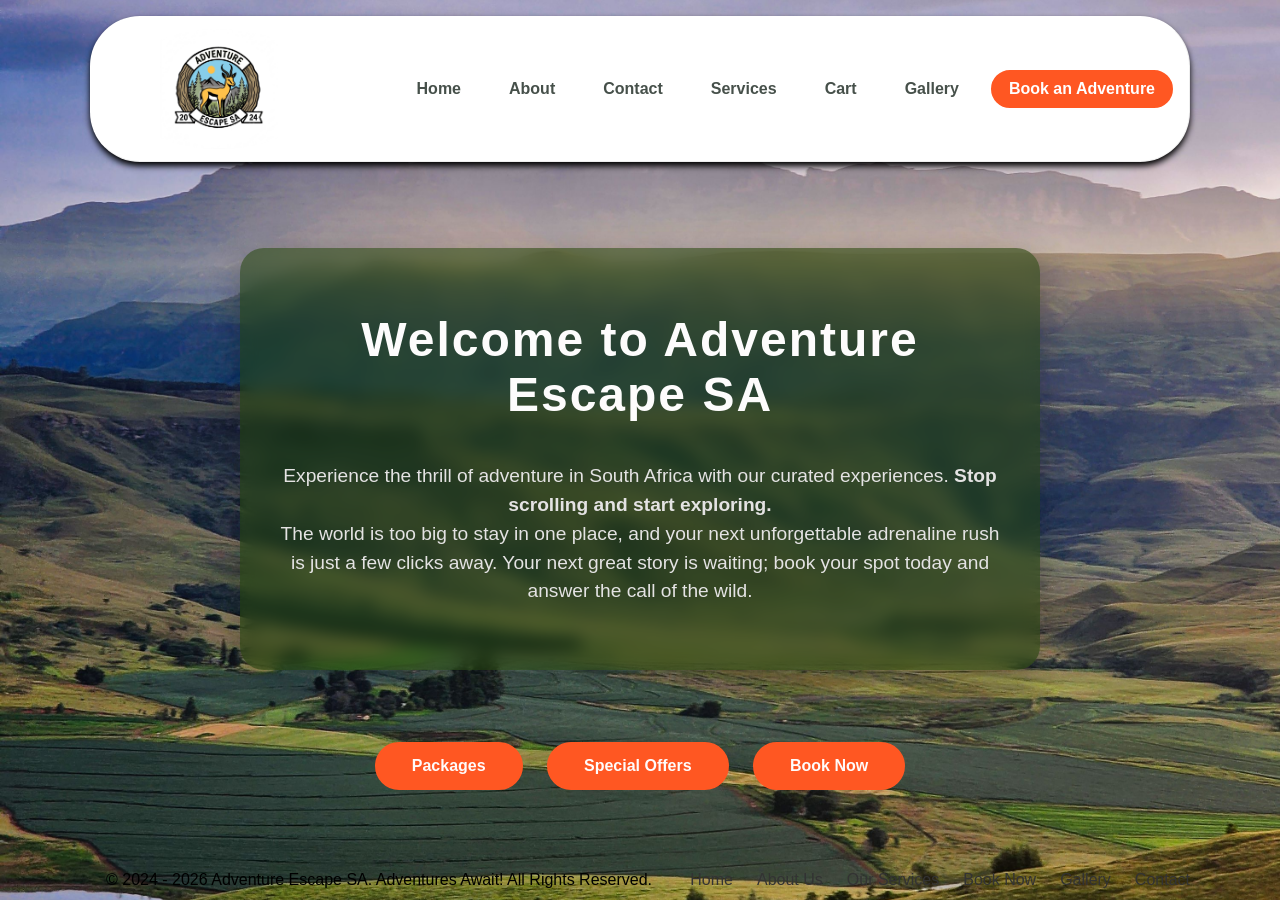
<file: index.html>
<!DOCTYPE html> <!--Tells browswer this is an HTML document-->
<html lang="en"> <!--Tells the browser that the language of the document is English-->
<head>

    <meta charset="UTF-8"> <!--Tells browser how to interpret text-->
    
    <meta name="viewport" content="width=device-width, initial-scale=1.0"> <!--Tells the browser how to  display  the page on different screens  and control the page's dimensions and scaling-->

    <meta name="description" content="Visit Adventure Escape SA, your premier booking destination for thrilling adventures in South Africa."> <!--Tells the browser a brief description of the page -->
    
    <title>Adeventure Escape SA</title> <!--Tells the browser the title of the page. Will appear on the browser tab -->

    <link rel="stylesheet" href="./styling/style.css"> <!--Tells the browser to link to an external CSS file for styling the page. The href attribute specifies the path to the CSS file. -->

    <link rel="icon" href="./images/logo.jpeg" type="image/jpeg"> <!--Tells the browser to use a favicon for the page. -->

    <!--favicon list-->
    <link rel="apple-touch-icon" sizes="180x180" href="./favicon_io/apple-touch-icon.png">
    <link rel="icon" type="image/png" sizes="32x32" href="./favicon_io/favicon-32x32.png">
    <link rel="icon" type="image/png" sizes="16x16" href="./favicon_io/favicon-16x16.png">
    <link rel="manifest" href="./favicon_io/site.webmanifest">

</head>

<body>
   
    <header> <!--Header section of the page. This is where the navigation bar and other header elements will be placed. -->
        
        <nav class="navbar"> <!--Navigation bar section. This is where the navigation links will be placed. -->

            <!--allows image to be shown on index page-->
            <a class="logo" href="index.html">
                <img src="images/logo.jpeg"
                alt="Adventure Escape SA Logo"
>
            </a>


            <ul class= "nav-links">
                <li><a href="index.html">Home</a></li>
                <li><a href="about.html">About</a></li>
                <li><a href="contact.html">Contact</a></li>
                <li><a href="services.html">Services</a></li>
               <li><a href="calculate.html">Cart</a></li>
                <li><a href="gallery.html">Gallery</a></li>
                <li class="mobile-book">
                    <a href="booking.html" class="btn btn-primary">
                        Book an Adventure
                    </a>
                </li>
            </ul>
                   
    

        </nav>

    </header>

     <!--main page-->

    <main>
        <div class="text-box">
            <h1>Welcome to Adventure Escape SA</h1>
        <p>Experience the thrill of adventure in South Africa with our curated experiences.
            <b>Stop scrolling and start exploring.</b> 
            <br>
            The world is too big to stay in one place, and your next unforgettable adrenaline rush is just a few clicks away.
            Your next great story is waiting; book your spot today and answer the call of the wild.

        </p>

        </div>

        <div class="btn-container">
            <a href="services.html">
                <button>Packages</button> <!-- Links to the services page -->
            </a>
            
            <a href="special-offers.html">
                <button>Special Offers</button> <!-- Links to the special offers page -->
            </a>
            <a href="booking.html">
                <button>Book Now</button> <!-- Links to the booking page -->
            </a>
        </div>
    </main>

    <!-- Footer -->

    <footer>

        <div class="footer-container">
            
            <div class="footer-bottom">

                <p>© 2024 - 2026 Adventure Escape SA. Adventures Await! All Rights Reserved.</p> <!--year of org creation as well as org name-->

            </div>

            <div class="footer-links">
                <ul>
                    <li><a href="index.html">Home</a></li>
                    <li><a href="about.html">About Us</a></li>
                    <li><a href="services.html">Our Services</a></li>
                    <li><a href="booking.html">Book Now</a></li>
                    <li><a href="gallery.html">Gallery</a></li>
                    <li><a href="contact.html">Contact</a></li>
                
                </ul>
            </div>
        </div>

    </footer>
    
</body>
</html>
</file>
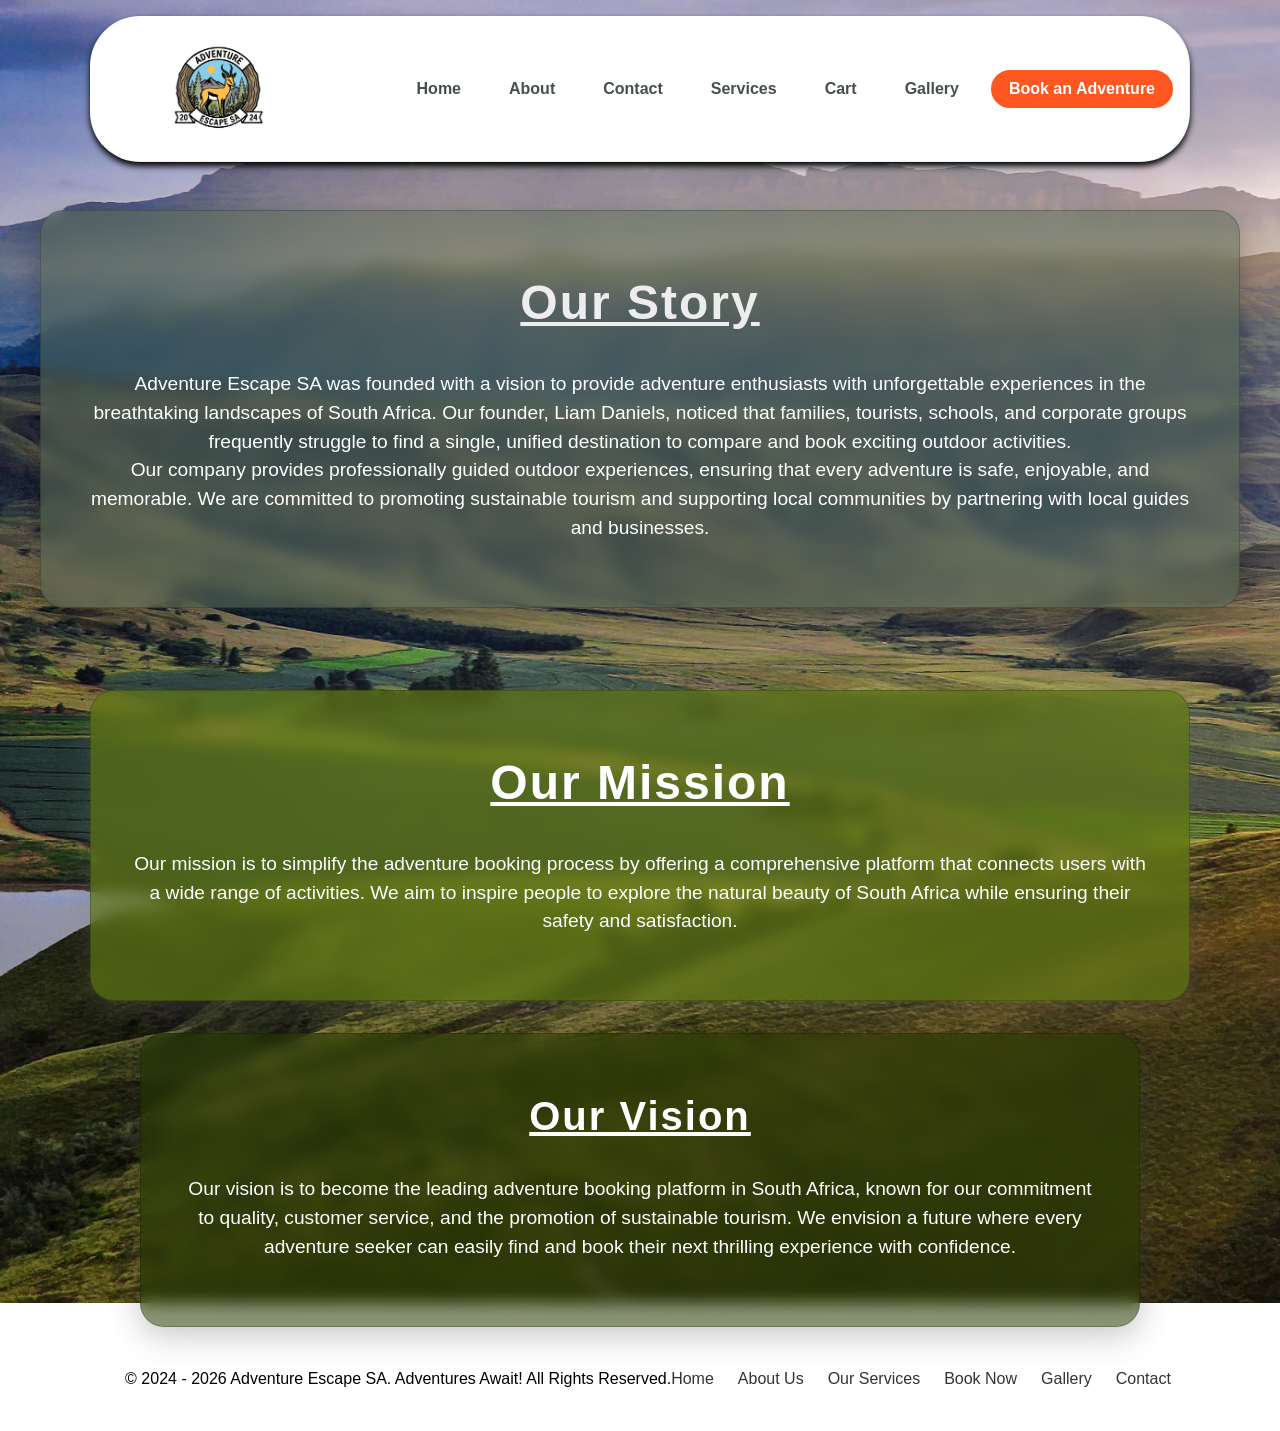
<file: about.html>
<!DOCTYPE html>
<html lang="en">
<head>
    <meta charset="UTF-8">
    <meta name="viewport" content="width=device-width, initial-scale=1.0">
    
    <title>About Us</title>

    <link rel="stylesheet" href="./styling/style.css"> <!--Tells the browser to link to an external CSS file for styling the page. The href attribute specifies the path to the CSS file. -->

    <link rel="icon" href="./images/logo.jpeg" type="image/jpeg"> <!--Tells the browser to use a favicon for the page. -->

    <!--favicon list-->
    <link rel="apple-touch-icon" sizes="180x180" href="./favicon_io/apple-touch-icon.png">
    <link rel="icon" type="image/png" sizes="32x32" href="./favicon_io/favicon-32x32.png">
    <link rel="icon" type="image/png" sizes="16x16" href="./favicon_io/favicon-16x16.png">
    <link rel="manifest" href="./favicon_io/site.webmanifest">

</head>
<body>
    
    <header> <!--Header section of the page. This is where the navigation bar and other header elements will be placed. -->
        
        <nav class="navbar"> <!--Navigation bar section. This is where the navigation links will be placed. -->

            <!--allows image to be shown on index page-->
            <a class="logo" href="index.html">
                <img src="images/logo.jpeg"
                alt="Adventure Escape SA Logo">
            </a>


            <ul class= "nav-links">
                <li><a href="index.html">Home</a></li>
                <li><a href="about.html">About</a></li>
                <li><a href="contact.html">Contact</a></li>
                <li><a href="services.html">Services</a></li>
                <li><a href="calculate.html">Cart</a></li>
                <li><a href="gallery.html">Gallery</a></li>
                <li class="mobile-book">
                    <a href="booking.html" class="btn btn-primary">
                        Book an Adventure
                    </a>
                </li>
            </ul>
                   
    

        </nav>

    </header>

        <main>
            <div class="text-about">
                <h1><u>Our Story</u></h1>
                <p>
                    Adventure Escape SA was founded with a vision to provide adventure enthusiasts with unforgettable experiences in the breathtaking landscapes of South Africa. Our founder, Liam Daniels, noticed that families, tourists, schools, and corporate groups frequently struggle to find a single, unified destination to compare and book exciting outdoor activities. 
                    <br>
                    Our company provides professionally guided outdoor experiences, ensuring that every adventure is safe, enjoyable, and memorable. We are committed to promoting sustainable tourism and supporting local communities by partnering with local guides and businesses.
                </p>
            </div>
        <br>
            <div class="text-mission">
                <h1><u>Our Mission</u></h1>
                <p>
                    Our mission is to simplify the adventure booking process by offering a comprehensive platform that connects users with a wide range of  activities. We aim to inspire people to explore the natural beauty of South Africa while ensuring their safety and satisfaction.
                </p>
            </div>

            <div class="text-vision">
                <h1><u>Our Vision</u></h1>
                <p>
                    Our vision is to become the leading adventure booking platform in South Africa, known for our commitment to quality, customer service, and the promotion of sustainable tourism. We envision a future where every adventure seeker can easily find and book their next thrilling experience with confidence.
                </p>
            </div>     

    <!-- Footer -->

    <footer>

        <div class="footer-container">
            
            <div class="footer-bottom">

                <p>© 2024 - 2026 Adventure Escape SA. Adventures Await! All Rights Reserved.</p> <!--year of org creation as well as org name-->

            </div>

            <div class="footer-links">
                <ul>
                    <li><a href="index.html">Home</a></li>
                    <li><a href="about.html">About Us</a></li>
                    <li><a href="services.html">Our Services</a></li>
                    <li><a href="booking.html">Book Now</a></li>
                    <li><a href="gallery.html">Gallery</a></li>
                    <li><a href="contact.html">Contact</a></li>
                
                </ul>
            </div>
        </div>

    </footer>

</body>
</html>
</file>
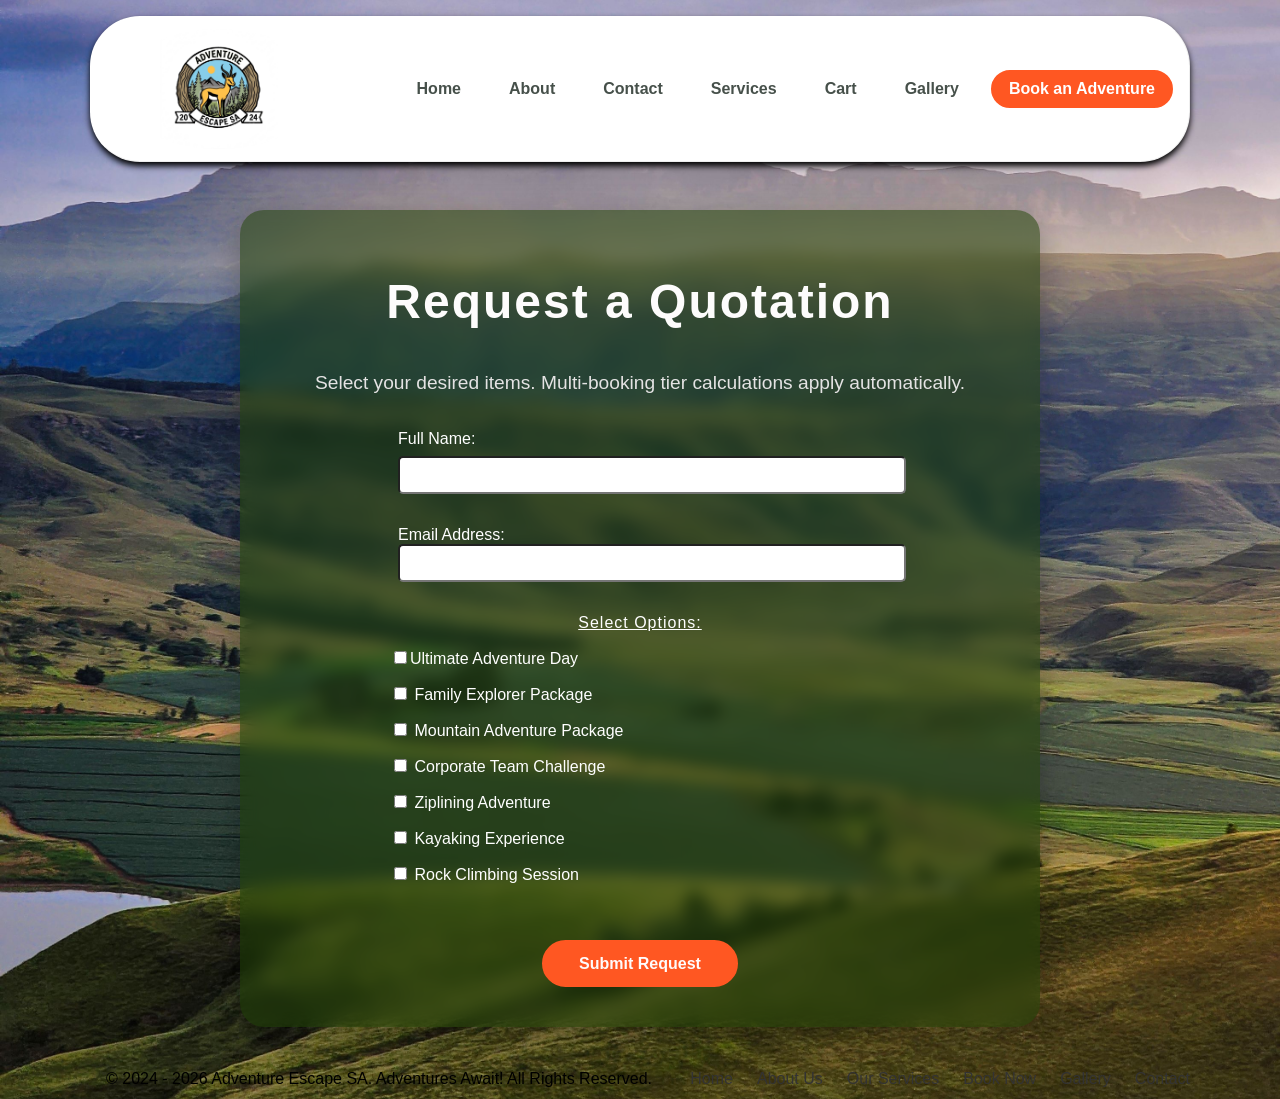
<file: booking.html>
<!DOCTYPE html>
<html lang="en">

<head>
    <meta charset="UTF-8">

    <meta name="viewport" content="width=device-width, initial-scale=1.0">

    <meta name="description" content="Request a quotation for adventure experiences and multi-activity bookings throughout the Western Cape.">

    <title>Booking| Adventure Escape SA</title>

    <link rel="stylesheet" href="./styling/style.css">

</head>
<body>
   
       <header> <!--Header section of the page. This is where the navigation bar and other header elements will be placed. -->
        
        <nav class="navbar"> <!--Navigation bar section. This is where the navigation links will be placed. -->

            <!--allows image to be shown on index page-->
            <a class="logo" href="index.html">
                <img src="images/logo.jpeg"
                alt="Adventure Escape SA Logo">
            </a>


            <ul class= "nav-links">
                <li><a href="index.html">Home</a></li>
                <li><a href="about.html">About</a></li>
                <li><a href="contact.html">Contact</a></li>
                <li><a href="services.html">Services</a></li>
                <li><a href="calculate.html">Cart</a></li>
                <li><a href="gallery.html">Gallery</a></li>
                <li class="mobile-book">
                    <a href="booking.html" class="btn btn-primary">
                        Book an Adventure
                    </a>
                </li>
            </ul>
                   
    

        </nav>

    </header>

    <main>

        <div class="text-box">

            <h1>Request a Quotation</h1>

            <p>
                Select your desired items. Multi-booking tier calculations apply automatically.
            </p>
            
            <form>
                <!--input fields-->
                <!--name input-->
                <label class="name">Full Name: 
                    <input class="input" type="text">
                </label>

                <!--name input-->
                <label class="email">Email Address: 
                    <input class="input" type="email">
                </label>
                
                <h3><u>Select Options:</u></h3>
                
                <!--Checkbox section-->
                <label>
                    <input type="checkbox" name="adventure">Ultimate Adventure Day
                </label>
               
                <label>
                    <input type="checkbox" name="adventure"> Family Explorer Package
                </label>

                <label>
                    <input type="checkbox" name="adventure"> Mountain Adventure Package
                </label>

                <label>
                    <input type="checkbox" name="adventure"> Corporate Team Challenge
                </label>

                <label>
                    <input type="checkbox" name="adventure"> Ziplining Adventure
                </label>

                <label>
                    <input type="checkbox" name="adventure"> Kayaking Experience
                </label>

                <label>
                    <input type="checkbox" name="adventure"> Rock Climbing Session
                </label>

                <div class="btn-container">

                    <button>
                        Submit Request
                    </button>

                </div>
            </form>

        </div>

    </main>

    <!-- Footer -->

    <footer>

        <div class="footer-container">
            
            <div class="footer-bottom">

                <p>© 2024 - 2026 Adventure Escape SA. Adventures Await! All Rights Reserved.</p> <!--year of org creation as well as org name-->

            </div>

            <div class="footer-links">
                <ul>
                    <li><a href="index.html">Home</a></li>
                    <li><a href="about.html">About Us</a></li>
                    <li><a href="services.html">Our Services</a></li>
                    <li><a href="booking.html">Book Now</a></li>
                    <li><a href="gallery.html">Gallery</a></li>
                    <li><a href="contact.html">Contact</a></li>
                
                </ul>
            </div>
        </div>

    </footer>
    
</body>
</html>
</file>
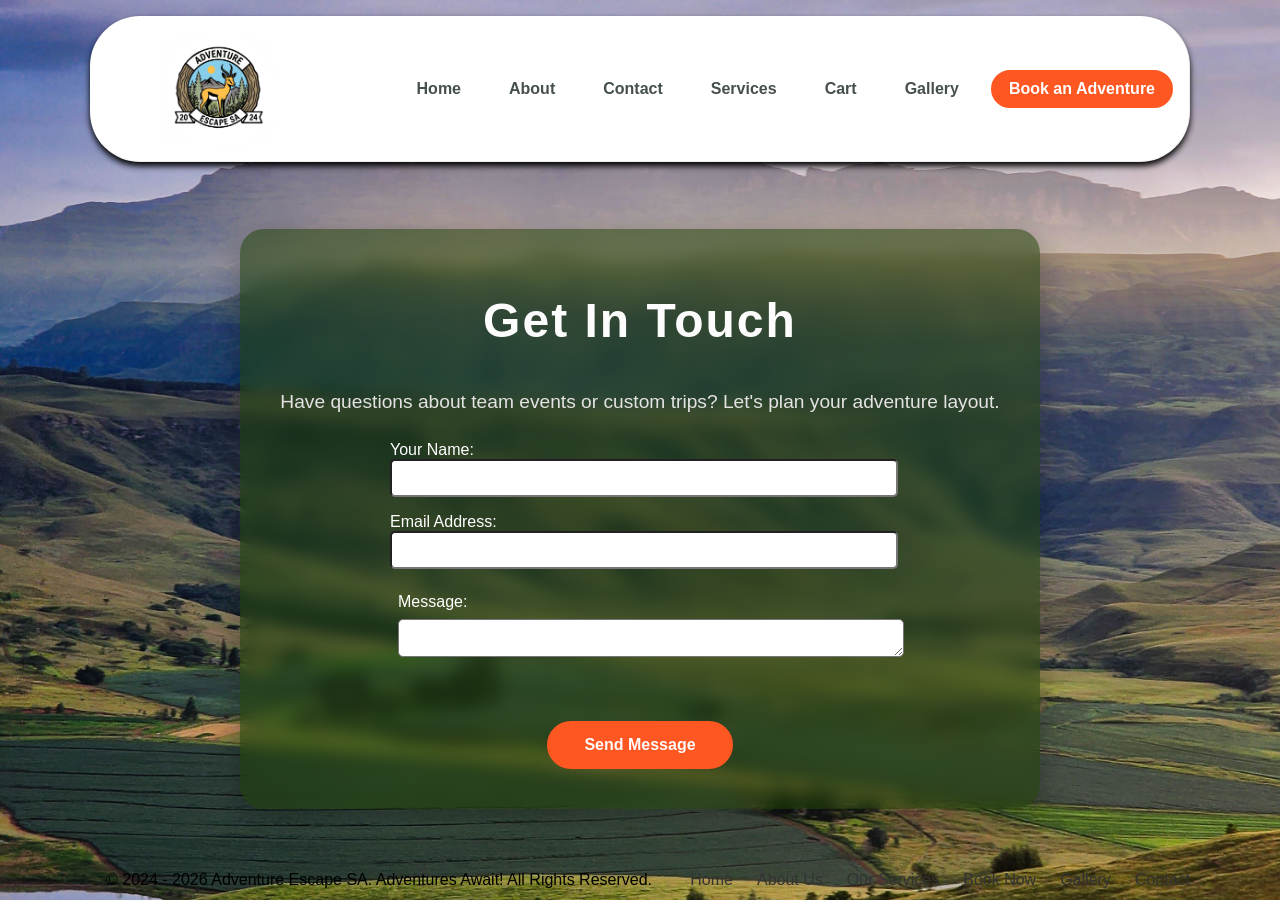
<file: contact.html>
<!DOCTYPE html>
<html lang="en">
<head>
    <meta charset="UTF-8">
    <meta name="viewport" content="width=device-width, initial-scale=1.0">
    <meta name="description" content="Get in touch with Adventure Escape SA to organize tailored team-building excursions or individual tours.">
    <title>Contact Us | Adventure Escape SA</title>
    <link rel="stylesheet" href="./styling/style.css">
</head>
<body>
   
      <header> <!--Header section of the page. This is where the navigation bar and other header elements will be placed. -->
        
        <nav class="navbar"> <!--Navigation bar section. This is where the navigation links will be placed. -->

            <!--allows image to be shown on index page-->
            <a class="logo" href="index.html">
                <img src="images/logo.jpeg"
                alt="Adventure Escape SA Logo">
            </a>


            <ul class= "nav-links">
                <li><a href="index.html">Home</a></li>
                <li><a href="about.html">About</a></li>
                <li><a href="contact.html">Contact</a></li>
                <li><a href="services.html">Services</a></li>
                <li><a href="calculate.html">Cart</a></li>
                <li><a href="gallery.html">Gallery</a></li>
                <li class="mobile-book">
                    <a href="booking.html" class="btn btn-primary">
                        Book an Adventure
                    </a>
                </li>
            </ul>
                   
    

        </nav>

    </header>

    <main>
        <div class="text-box">

            <h1>Get In Touch</h1>

            <p>
                Have questions about team events or custom trips? Let's plan your adventure layout.
            </p>
            
            <form>

                <label>Your Name: 
                    <input class="input" type="text">
                </label>

                <label>Email Address: 
                    <input class="input" type="email">
                </label>

                <label class="message">Message: 
                    <textarea class="input">
                    </textarea>
                </label>
                
                <div class="btn-container">

                    <button>
                        Send Message
                    </button>

                </div>

            </form>

        </div>
    </main>

    <!-- Footer -->

    <footer>

        <div class="footer-container">
            
            <div class="footer-bottom">

                <p>© 2024 - 2026 Adventure Escape SA. Adventures Await! All Rights Reserved.</p> <!--year of org creation as well as org name-->

            </div>

            <div class="footer-links">
                <ul>
                    <li><a href="index.html">Home</a></li>
                    <li><a href="about.html">About Us</a></li>
                    <li><a href="services.html">Our Services</a></li>
                    <li><a href="booking.html">Book Now</a></li>
                    <li><a href="gallery.html">Gallery</a></li>
                    <li><a href="contact.html">Contact</a></li>
                
                </ul>
            </div>
        </div>

    </footer>
    
</body>
</html>
</file>
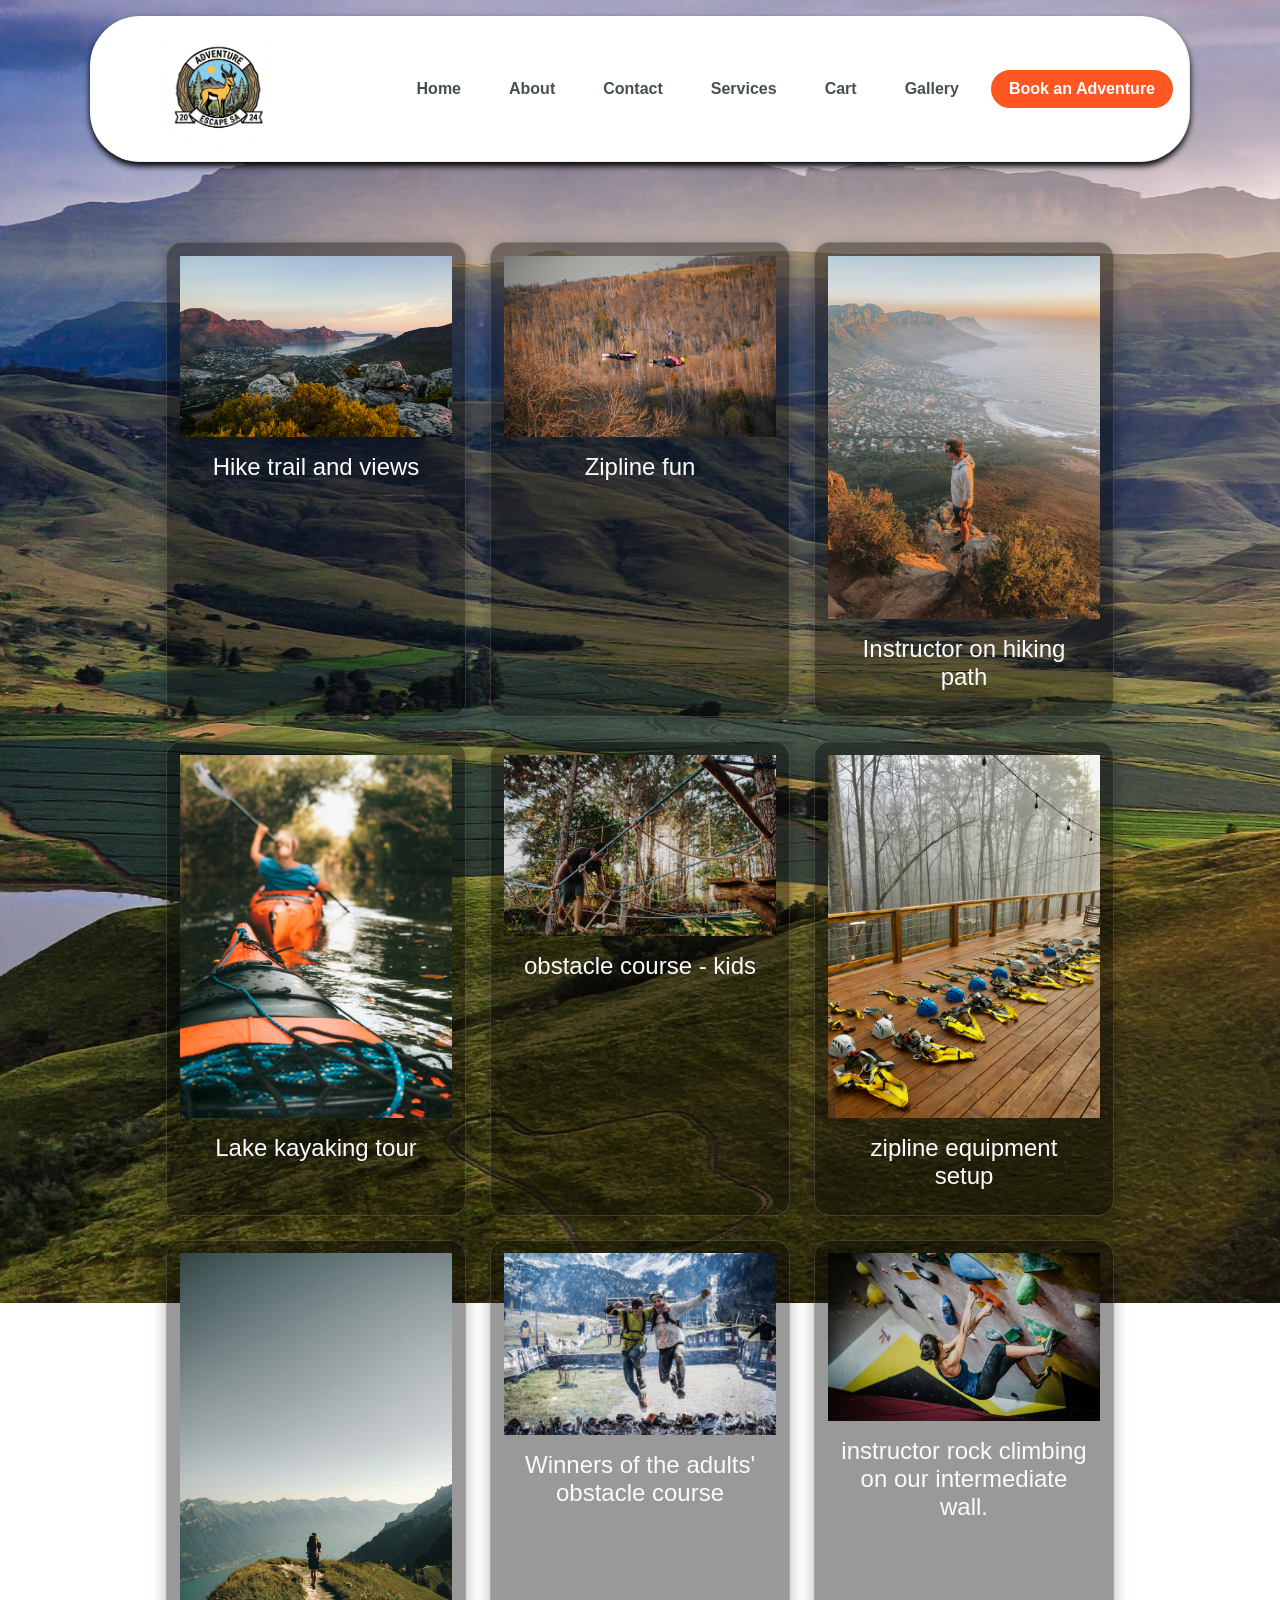
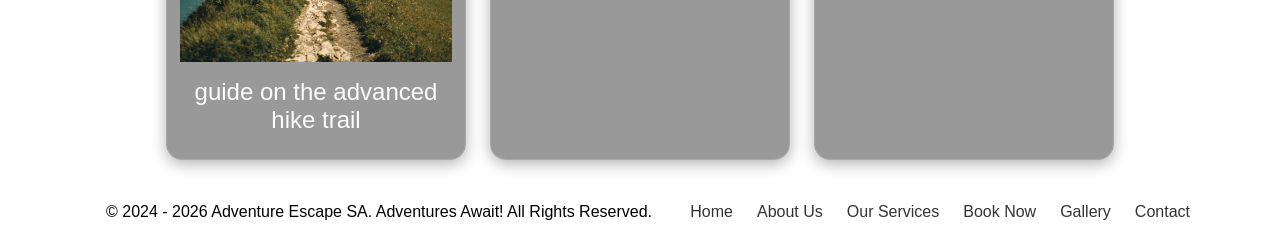
<file: gallery.html>
<!DOCTYPE html>
<html lang="en">

<head>

    <meta charset="UTF-8">

    <meta name="viewport" content="width=device-width, initial-scale=1.0">

    <title>Gallery| Adventure Escape SA</title>

    <link rel="stylesheet" href="./styling/style.css">

    <!--favicon list-->
    <link rel="apple-touch-icon" sizes="180x180" href="./favicon_io/apple-touch-icon.png">
    <link rel="icon" type="image/png" sizes="32x32" href="./favicon_io/favicon-32x32.png">
    <link rel="icon" type="image/png" sizes="16x16" href="./favicon_io/favicon-16x16.png">
    <link rel="manifest" href="./favicon_io/site.webmanifest">

</head>

<body>

     <header> <!--Header section of the page. This is where the navigation bar and other header elements will be placed. -->
        
        <nav class="navbar"> <!--Navigation bar section. This is where the navigation links will be placed. -->

            <!--allows image to be shown on index page-->
            <a class="logo" href="index.html">
                <img src="images/logo.jpeg"
                alt="Adventure Escape SA Logo">
            </a>


            <ul class= "nav-links">
                <li><a href="index.html">Home</a></li>
                <li><a href="about.html">About</a></li>
                <li><a href="contact.html">Contact</a></li>
                <li><a href="services.html">Services</a></li>
                <li><a href="calculate.html">Cart</a></li>
                <li><a href="gallery.html">Gallery</a></li>
                <li class="mobile-book">
                    <a href="booking.html" class="btn btn-primary">
                        Book an Adventure
                    </a>
                </li>
            </ul>
                   
    

        </nav>

    </header>

        <main>
            
            <div class="gallery-grid">

                <!--image 1-->
                <div class="gallery-card">
                    
                <a target="_blank" href="images/hike.jpg">

                    <img src="images/hike.jpg" alt="hike">

                    </a>

                    <div class="description">
                        Hike trail and views
                    </div>

                </div>
                <div class="gallery-card">
                    
                <a target="_blank" href="images/zipline2.jpg">

                    <img src="images/zipline2.jpg" alt="people ziplining">

                    </a>

                    <div class="description">
                        Zipline fun
                    </div>

                </div>

                <!--image 2-->
                <div class="gallery-card">
                    
                <a target="_blank" href="images/hike1.jpg">

                    <img src="images/hike1.jpg" alt="hike 2">

                    </a>

                    <div class="description">
                        Instructor on hiking path
                    </div>

                </div>
                
                <!--image 3-->
                <div class="gallery-card">
                    
                <a target="_blank" href="images/kayak.jpg">

                    <img src="images/kayak.jpg" alt="kayaking">

                    </a>

                    <div class="description">
                        Lake kayaking tour
                    </div>

                </div>

                <!--image 4-->
                <div class="gallery-card">
                    
                <a target="_blank" href="images/course.jpg">

                    <img src="images/course.jpg" alt="obstacle course">

                    </a>

                    <div class="description">
                        obstacle course - kids
                    </div>

                </div>
                <!--image 5-->
                <div class="gallery-card">
                    
                <a target="_blank" href="images/zipline equipment.jpg">

                    <img src="images/zipline equipment.jpg" alt="equipment" >

                    </a>

                    <div class="description">
                        zipline equipment setup
                    </div>

                </div>
                
                <!--image 6-->
                <div class="gallery-card">
                    
                <a target="_blank" href="images/hike2.jpg">

                    <img src="images/hike2.jpg" alt="hike" >

                    </a>

                    <div class="description">
                        guide on the advanced hike trail 
                    </div>

                </div>

                <!--image 7-->
                <div class="gallery-card">
                    
                <a target="_blank" href="images/obstacle course.jpg">

                    <img src="images/obstacle course.jpg" alt="another obstacle course" >

                    </a>

                    <div class="description">
                        Winners of the adults' obstacle course
                    </div>

                </div>

                <!--image 8-->
                <div class="gallery-card">
                    
                <a target="_blank" href="images/rock climbing.jpg">

                    <img src="images/rock climbing.jpg" alt="rock climbing">

                    </a>

                    <div class="description">
                        instructor rock climbing on our intermediate wall.
                    </div>

                    </div>
            </div>

        </main>

   <!-- Footer -->

    <footer>

        <div class="footer-container">
            
            <div class="footer-bottom">

                <p>© 2024 - 2026 Adventure Escape SA. Adventures Await! All Rights Reserved.</p> <!--year of org creation as well as org name-->

            </div>

            <div class="footer-links">
                <ul>
                    <li><a href="index.html">Home</a></li>
                    <li><a href="about.html">About Us</a></li>
                    <li><a href="services.html">Our Services</a></li>
                    <li><a href="booking.html">Book Now</a></li>
                    <li><a href="gallery.html">Gallery</a></li>
                    <li><a href="contact.html">Contact</a></li>
                
                </ul>
            </div>
        </div>

    </footer>
</file>
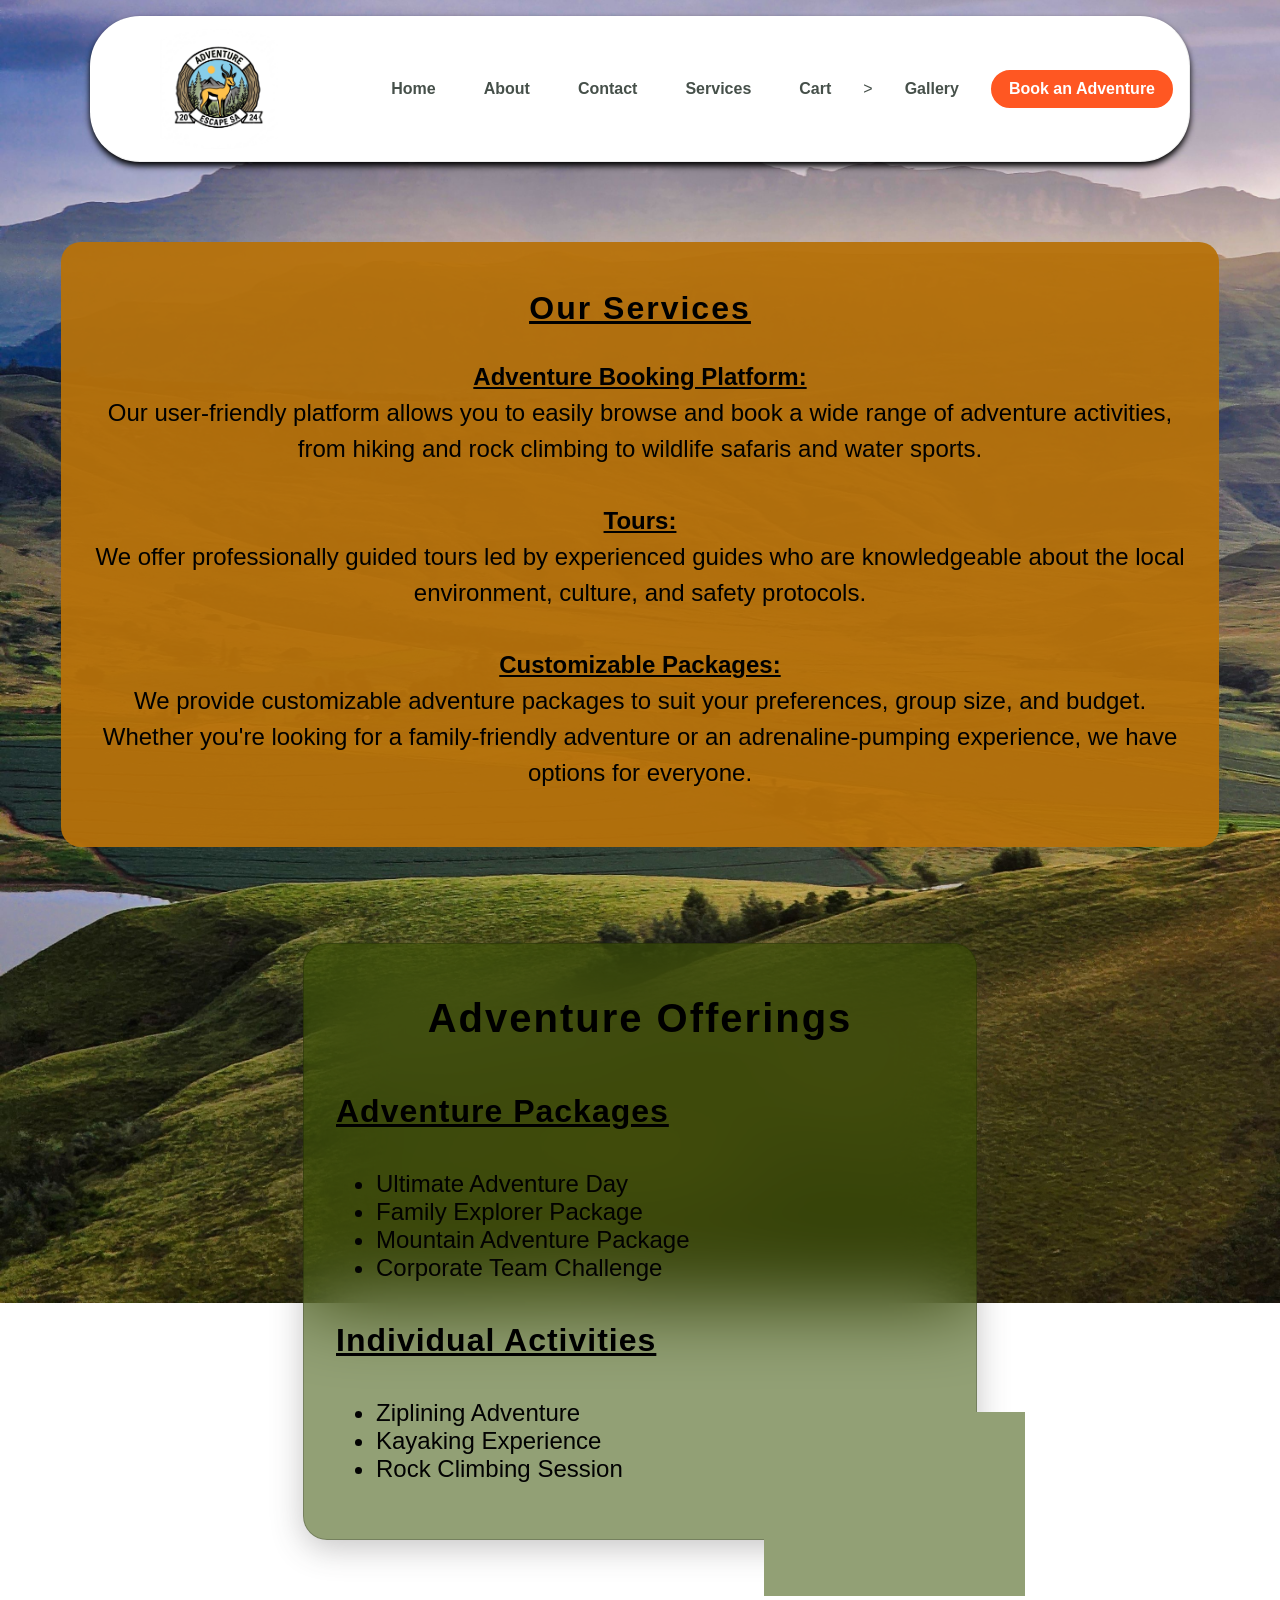
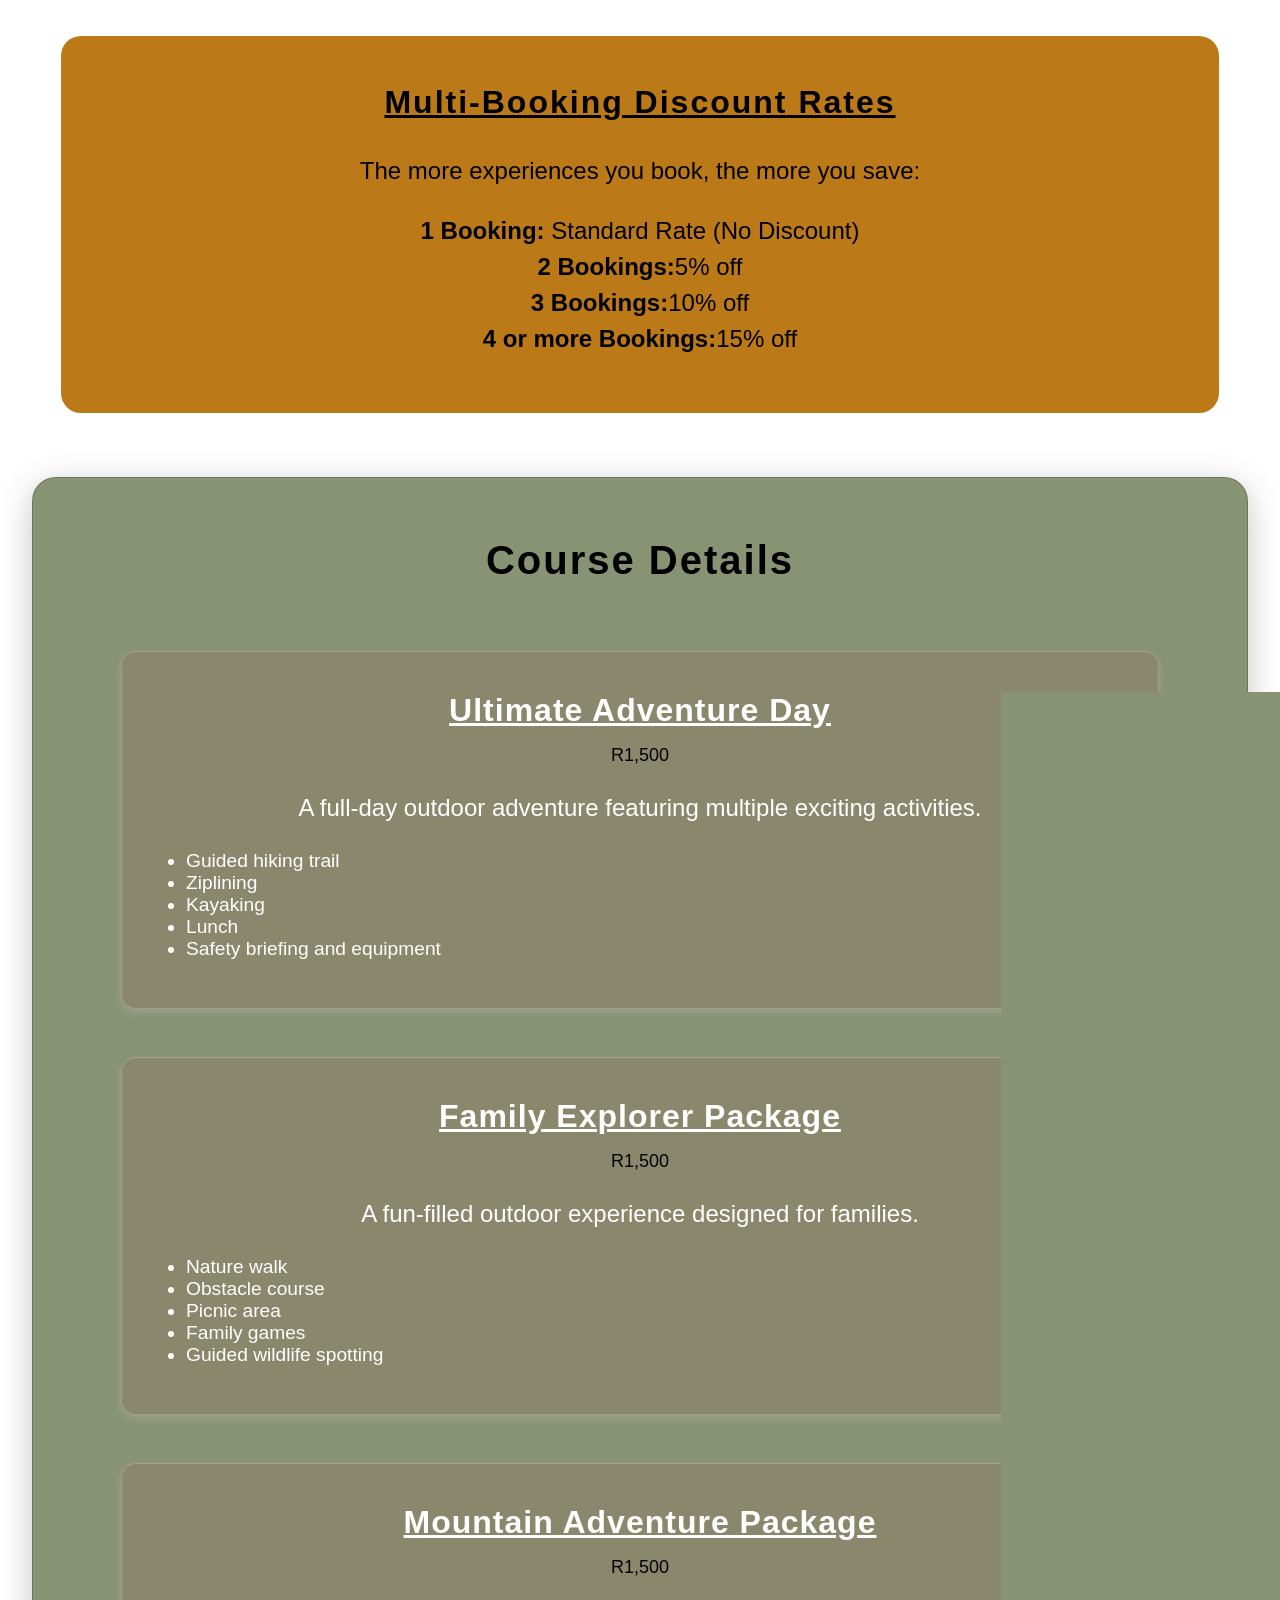
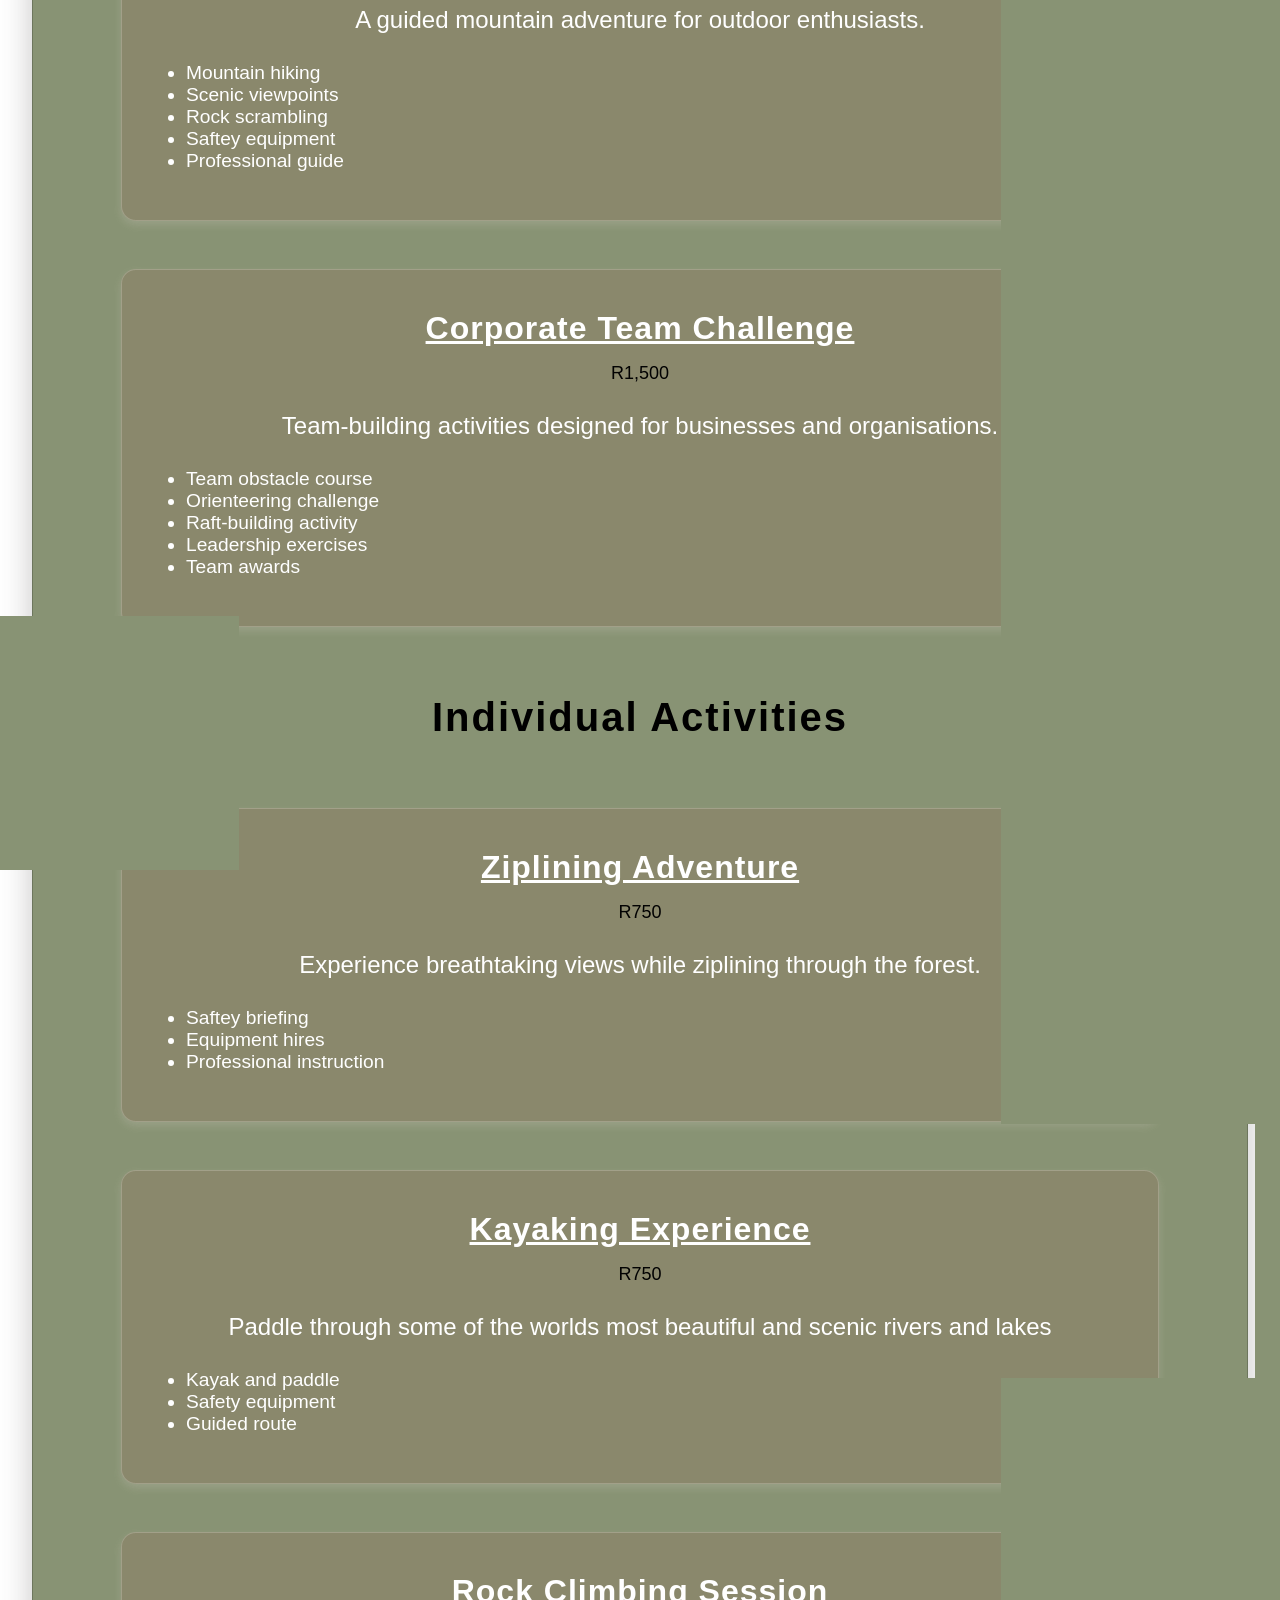
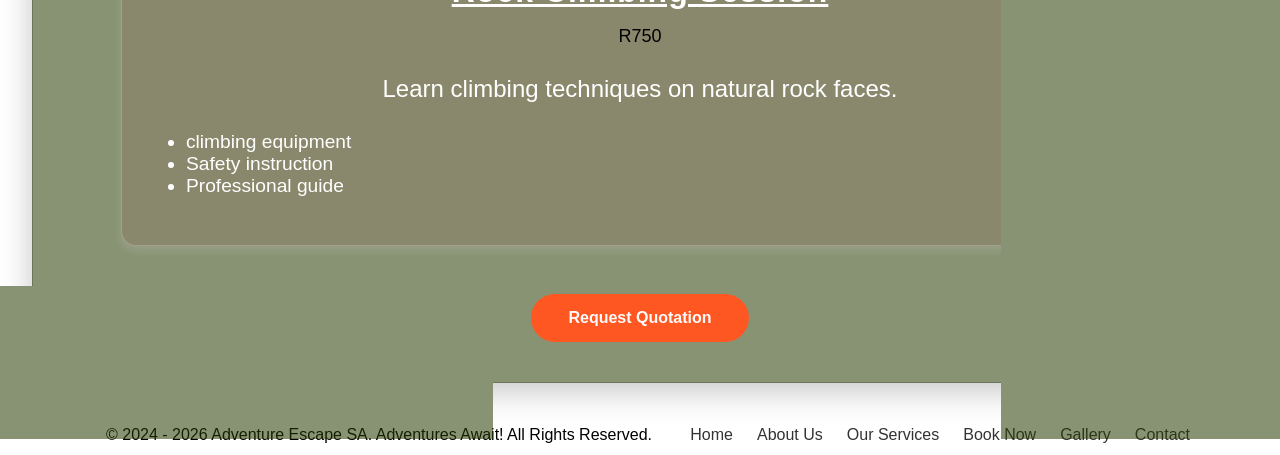
<file: services.html>
<!DOCTYPE html>
<html lang="en">
<head>
    <meta charset="UTF-8">
    <meta name="viewport" content="width=device-width, initial-scale=1.0">
    
    <title>Services| Adventure Escape SA</title>

    <link rel="stylesheet" href="./styling/style.css"> <!--Tells the browser to link to an external CSS file for styling the page. The href attribute specifies the path to the CSS file. -->

    <link rel="icon" href="./images/logo.jpeg" type="image/jpeg"> <!--Tells the browser to use a favicon for the page. -->

    <!--favicon list-->
    <link rel="apple-touch-icon" sizes="180x180" href="./favicon_io/apple-touch-icon.png">
    <link rel="icon" type="image/png" sizes="32x32" href="./favicon_io/favicon-32x32.png">
    <link rel="icon" type="image/png" sizes="16x16" href="./favicon_io/favicon-16x16.png">
    <link rel="manifest" href="./favicon_io/site.webmanifest">

</head>
<body>
    
        <header> <!--Header section of the page. This is where the navigation bar and other header elements will be placed. -->
        
        <nav class="navbar"> <!--Navigation bar section. This is where the navigation links will be placed. -->

            <!--allows image to be shown on index page-->
            <a class="logo" href="index.html">
                <img src="images/logo.jpeg"
                alt="Adventure Escape SA Logo">
            </a>


            <ul class= "nav-links">
                <li><a href="index.html">Home</a></li>
                <li><a href="about.html">About</a></li>
                <li><a href="contact.html">Contact</a></li>
                <li><a href="services.html">Services</a></li>
                <li><a href="calculate.html">Cart</a></li>>
                <li><a href="gallery.html">Gallery</a></li>
                <li class="mobile-book">
                    <a href="booking.html" class="btn btn-primary">
                        Book an Adventure
                    </a>
                </li>
            </ul>
                   
    

        </nav>

    </header>

        <main>

            <div class="booking">
                <h1><u>Our Services</u></h1>
                <p>
                    <u><b>Adventure Booking Platform:</b></u> 
                    <br>
                    Our user-friendly platform allows you to easily browse and book a wide range of adventure activities, from hiking and rock climbing to wildlife safaris and water sports.
                    <br>
                    <br>

                    <u><b>Tours:</b></u>
                    <br>
                    We offer professionally guided tours led by experienced guides who are knowledgeable about the local environment, culture, and safety protocols.
                    <br>
                    <br>

                    <u><b>Customizable Packages:</b></u>
                    <br>
                    We provide customizable adventure packages to suit your preferences, group size, and budget. Whether you're looking for a family-friendly adventure or an adrenaline-pumping experience, we have options for everyone.
                </p>
            
            </div>
                        
            <div class="packages"> 

                <h1>Adventure Offerings</h1>
                
                <h2>Adventure Packages</h2>
                <p>
                <ul>

                    <li>Ultimate Adventure Day</li>
                    <li>Family Explorer Package</li>
                    <li>Mountain Adventure Package</li>
                    <li>Corporate Team Challenge</li>

                </ul>
                </p>
                
                <!--individual activities--> 
                <h2>Individual Activities</h2>

                <p>
                <ul> 

                    <li>Ziplining Adventure</li>
                    <li>Kayaking Experience</li>
                    <li>Rock Climbing Session</li>

                </ul> 
                </p>
            </div>

                
                <!--multi-booking discount rates-->
                <div class="booking">

                <h1>Multi-Booking Discount Rates</h1>
                
                <p>The more experiences you book, the more you save:</p>

                <p>
                    <b>1 Booking:</b> Standard Rate (No Discount)
                    <br>
                    <b>2 Bookings:</b>5% off
                    <br>
                    <b>3 Bookings:</b>10% off
                    <br>
                    <b>4 or more Bookings:</b>15% off
                </p>
                  
            </div>

        
            <!--Course details section. This will give the prices with the images of the packages.-->
            <div class="text-services">
                <h1>Course Details</h1>

            <div class="services-grid">
                
                <!-- Ultimate Adventure Day package-->
                <div class="service-card">

                    <h2>Ultimate Adventure Day</h2>

                    <div class="price">
                        R1,500
                    </div>

                    <p>
                        A full-day outdoor adventure featuring multiple exciting activities.

                    <ul>
                        <li>Guided hiking trail</li>
                        <li>Ziplining</li>
                        <li>Kayaking</li>
                        <li>Lunch</li>
                        <li>Safety briefing and equipment</li>
                    </ul>

                    </p>

                </div>

                <!-- Family package -->
                <div class="service-card">

                    <h2>Family Explorer Package</h2>
                    <div class="price">R1,500</div>

                    <p>
                        A fun-filled outdoor experience designed for families.

                    <ul>

                        <li>Nature walk</li>
                        <li>Obstacle course</li>
                        <li>Picnic area</li>
                        <li>Family games</li>
                        <li>Guided wildlife spotting</li>
                    </ul>

                    </p>

                </div>

                <!-- Mountain Adventure package  -->
                <div class="service-card">

                    <h2>Mountain Adventure Package</h2>

                    <div class="price">
                        R1,500
                    </div>

                    <p>
                        A guided mountain adventure for outdoor enthusiasts.
    
                    <ul>

                        <li>Mountain hiking</li>
                        <li>Scenic viewpoints</li>
                        <li>Rock scrambling</li>
                        <li>Saftey equipment</li>
                        <li>Professional guide</li>

                    </ul>

                    </p>

                </div>

                <!-- Corporate team -->
                <div class="service-card">

                    <h2>Corporate Team Challenge</h2>

                    <div class="price">
                        R1,500</div>

                    <p>
                        Team-building activities designed for businesses and organisations.

                    <ul>

                        <li>Team obstacle course</li>
                        <li>Orienteering challenge</li>
                        <li>Raft-building activity</li>
                        <li>Leadership exercises</li>
                        <li>Team awards</li>

                    </ul>

                    </p>

                </div>

            </div>
            


            <!-- Section 2: Individual Activities -->
            <h1>Individual Activities</h1>

            <div>
                
                <!-- Ziplining -->
                <div class="service-card ">

                    <h2>Ziplining Adventure</h2>

                    <div class="price">
                        R750
                    </div>

                    <p>
                        Experience breathtaking views while ziplining through the forest.

                        <ul>

                            <li>Saftey briefing</li>
                            <li>Equipment hires</li>
                            <li>Professional instruction</li>

                        </ul>
                    </p>
                    

                </div>

                <!-- Kayaking -->
                <div class="service-card">

                    <h2>Kayaking Experience</h2>

                    <div class="price">
                        R750
                    </div>

                    <p>
                        Paddle through some of the worlds most beautiful and scenic rivers and lakes 
                        <ul>

                            <li>Kayak and paddle</li>
                            <li>Safety equipment</li>
                            <li>Guided route</li>

                        </ul>
                    </p>

                </div>

                <!-- Rock climbing -->
                <div class="service-card">

                    <h2>Rock Climbing Session</h2>

                    <div class="price">
                        R750
                    </div>

                    <p>
                        Learn climbing techniques on natural rock faces.
                        <ul>

                            <li>climbing equipment</li>
                            <li>Safety instruction</li>
                            <li>Professional guide</li>

                        </ul>
                    </p>

                    
                </div>

            </div>

                <div class="btn-container">

                    <a href="booking.html">

                        <button>
                            Request Quotation
                        </button>

                    </a>

                </div>

            </div>

            </div>
                

        </main>

            

    <!-- Footer -->

    <footer>

        <div class="footer-container">
            
            <div class="footer-bottom">

                <p>© 2024 - 2026 Adventure Escape SA. Adventures Await! All Rights Reserved.</p> <!--year of org creation as well as org name-->

            </div>

            <div class="footer-links">
                <ul>
                    <li><a href="index.html">Home</a></li>
                    <li><a href="about.html">About Us</a></li>
                    <li><a href="services.html">Our Services</a></li>
                    <li><a href="booking.html">Book Now</a></li>
                    <li><a href="gallery.html">Gallery</a></li>
                    <li><a href="contact.html">Contact</a></li>
                
                </ul>
            </div>
        </div>

    </footer>

</body>
</html>
</file>
<file: styling/style.css>
html 
{
    scroll-behavior: smooth;
    height: 100%; /* Ensures the element takes the full height of viewport */
}

body 
{
    display: flex;
    flex-direction: column; /* Ensures the footer is pushed to the bottom of the page */
    min-height: 100vh; /* Ensures the body takes at least the full viewport height */
    font-family: Arial, sans-serif;
    margin: 0;
    padding: 0;
    background-image: url('../images/background.jpg'); /* Add the background image */
    background-repeat: no-repeat; /* Prevent the image from repeating */
    background-position: center; /* Center the background image */
    background-attachment: fixed; /* Keep the background image fixed during scrolling */ 
    background-size: cover; /* Ensure the image covers the entire background */
    min-height: 100vh; /* Ensure the body takes at least the full viewport height */
   
}

/*Typography*/
/*Header styles*/
h1, h2, h3
{
    font-family: cursive, sans-serif;
    color: #ffffff;
    margin: 0;
    padding: 0.5em 0;
}

h1 
{
    font-size: 2rem;
    font-weight: 700;
    text-align: center;
    letter-spacing: 2px;
}

h2 
{
    font-size: 1.5rem;
    font-weight: 600;
    text-align: center;
    letter-spacing: 1px;
}

h3 
{
    font-size: 1rem;
    font-weight: 500;
    text-align: center;
    letter-spacing: 1px;
    padding: 0.5rem 0 0 0;
}

p 
{
    font-size: 1rem;
    line-height: 1.5;
    color: black;
    margin: 0.5rem 0 0.5rem 1rem;
    padding: 0;
}

/* Header and navigation bar */
header {
    position: sticky;
    top: 0;
    padding: 1rem 0;
    z-index: 1000;
}

/* Main navbar */
.navbar {
    display: flex;
    justify-content: space-between;
    align-items: center;
    list-style: none;
    width: 100%;
    box-sizing: border-box;
    color: #46504A;
    max-width: 1100px;

    /* Allow navbar height to adjust to its content */
    min-height: 4.5rem;
    height: auto;

    margin: 0 auto;
    padding: 10px 1rem 10px 26px;

    background: #FFFFFF;
    backdrop-filter: blur(10px);
    border: 1px solid rgba(255, 255, 255, 0.2);
    border-style: outset;
    border-radius: 50px;
    box-shadow: 0 4px 6px black;

    /* Prevent content from overflowing */
    gap: 1rem;
}

/* Navbar heading */
.navbar h1 {
    font-size: 1.6rem;
    font-weight: 700;
    letter-spacing: 1px;
    color: #46504A;
    margin: 0;
    padding: 0;
}

/* Navigation links */
.nav-links {
    display: flex;
    list-style: none;
    align-items: center;
    flex-wrap: wrap;
    margin: 0;
    padding: 0;
    gap: 1rem;
}

.nav-links li {
    margin: 0;
}

/* Links inside the navigation bar */
.nav-links a {
    display: inline-block;
    color: #46504A;
    padding: 0.5rem 1rem;
    font-weight: bold;
    font-size: 1rem;
    border-radius: 20px;
    text-decoration: none;
}

.nav-links a:hover {
    background-color: #9fd87a;
    color: #000000;
}
/* Style the CTA link directly to use the border */
.mobile-book .btn-primary {
    background-color: #ff5722; 
    border: 2px solid #ff5722;     
    color: #ffffff;             
    font-weight: bold;
    transition: all 0.3s ease;     /* Smooth transition for the hover effect */
}


.mobile-book .btn-primary:hover {
    background-color: #ffffff ;     /* Fills the button once you hover over it */
    color:#ff5722;                /* Changes text to white for readability */
}

/* Logo container */
.logo {
    display: flex;
    align-items: center;
    justify-content: center;

    /* Logo can grow without overflowing the navbar */
    width: 120px;
    height: 120px;
    min-width: 200px;
    flex-shrink: 0;

    border: 2px solid #ffffff;
    border-radius: 50%;
    background-color: #ffffff;
    overflow: hidden;
}

/* Logo image */
.logo img {
    display: block;
    width: 100%;
    height: 100%;
    object-fit: contain;
    border-radius: 50%;
}

/* Responsive navbar for smaller screens */
@media (max-width: 768px) {
    .navbar {
        width: calc(100% - 2rem);
        padding: 10px 16px;
        border-radius: 25px;
        flex-wrap: wrap;
    }

    .logo {
        width: 70px;
        height: 70px;
        min-width: 70px;
    }

    .nav-links {
        gap: 0.25rem;
    }

    .nav-links a {
        padding: 0.5rem;
        font-size: 0.9rem;
    }
}


/*Links*/
a 
{
    color: #333;
    text-decoration: none;
    
}

a:visited 
{
    color: #000000;
}

a:hover 
{
    color: #a0ca76;
}

a:active 
{
    color: #109c91;
}

main 
{
    flex: 1; /* Pushes footer out into empty space below */
    display: flex;
    flex-direction: column; /*makes text boxes stack on top of eachother*/
    gap: 2rem; /* Space between text boxes */
    justify-content: center;
    align-items: center;
    padding: 2rem;
    box-sizing: border-box;
}


/*Text Box Styles*/
/* Service pages' adventure offerings styling as well*/
.text-box 
{   
    width: 100%;
    max-width: 800px;
    margin: 0 auto;
    background: rgba(30, 63, 7, 0.55); 
    padding: 2.5rem;
    border-radius: 24px;
    box-shadow: 0 8px 32px rgba(0, 0, 0, 0.3);
    backdrop-filter: blur(8px);
    text-align: center;
    box-sizing: border-box; 
}

.text-box h1 
{
    font-size: 3rem;
    color: #fdfcfc;
    margin-bottom: 1rem;
}
.text-box p 
{
    font-size: 1.2rem;
    color: #e4e3e3;
    margin: 0 0 1.5rem 0;
    text-align: center;
}
.text-box p ul 
{
    font-size: 1.2rem;
    color: #e4e3e3;
    margin: 0 0 1.5rem 0;
    text-align: center;
}


/*Button styles*/


.btn-container 
{
    display: flex;
    justify-content: center;
    gap: 1.5rem; /* Space between buttons */
    margin-top: 2.5rem; /* Space above the button container */
    flex-wrap: wrap; 
}

.btn-container button 
{
    background-color: #ff5722; /* Button background color */
    color: #fffbfb; /* Button text color */
    border: 2px solid #ff5722;; /* Button border */
    padding: 0.8rem 2.2rem; /* Button padding */
    font-size: 1rem; /* Button font size */
    font-weight: bold; /* Button font weight */
    border-radius: 30px; /* Rounded corners for buttons */
    cursor: pointer; /* Pointer cursor on hover */
}

.btn-container button:hover
{
    background-color: #80c535;
    color: #000000;
}

/*ABOUT PAGE*/
.text-about 
{   
    width: 100%;
    max-width: 1200px;
    margin: 0 auto;
    background: rgba(88, 105, 85, 0.55); 
    padding: 2.5rem;
    border-radius: 24px;
    border: 1px solid rgba(0, 0, 0, 0.2);
    box-shadow: 0 8px 32px rgba(0, 0, 0, 0.3);
    backdrop-filter: blur(8px);
    text-align: center;
    box-sizing: border-box; 
}

.text-about h1 
{
    font-size: 3rem;
    color: #eeeded;
    margin-bottom: 1rem;
}

.text-about p 
{
    font-size: 1.2rem;
    color: #ffffff;
    margin: 0 0 1.5rem 0;
    text-align: center;
}

/*mission section*/
.text-mission 
{ 
    background: rgba(96, 121, 21, 0.685);
    width: 95%;
    max-width: 1100px;
    padding: 2.5rem;
    margin: 0 auto;
    border-radius: 24px;
    border: 1px solid rgba(0, 0, 0, 0.2);
    box-shadow: 0 8px 32px rgba(117, 113, 113, 0.3);
    backdrop-filter: blur(8px);
    text-align: center;
    box-sizing: border-box;
}

.text-mission h1 
{
    font-size: 3rem;
    color: #ffffff;
    margin-bottom: 1rem;
}

.text-mission p 
{
    font-size: 1.2rem;
    color: #ffffff;
    margin: 0 0 1.5rem 0;
    text-align: center;
}

/*Vision section*/
.text-vision 
{ 
    background: rgba(39, 59, 2, 0.55);
    width: 95%;
    max-width: 1000px;
    padding: 2.5rem;
    margin: 0 auto;
    border-radius: 24px;
    border: 1px solid rgba(0, 0, 0, 0.2);
    box-shadow: 0 8px 32px rgba(65, 63, 63, 0.3);
    backdrop-filter: blur(8px);
    text-align: center;
    box-sizing: border-box;
}

.text-vision h1 
{
    font-size: 2.5rem;
    color: #ffffff;
    margin-bottom: 1rem;
}

.text-vision p 
{
    font-size: 1.2rem;
    color: #ffffff;
    margin: 0 0 1.5rem 0;
    text-align: center;
}

/*Services section*/
.text-services
{ 
    background: rgba(39, 59, 2, 0.55);
    width: 100%;
    max-width: 1500px;
    padding: 2.5rem;
    margin: 0 auto;
    border-radius: 24px;
    border: 1px solid rgba(0, 0, 0, 0.2);
    box-shadow: 0 8px 32px rgba(65, 63, 63, 0.3);
    backdrop-filter: blur(40px);
    text-align: center;
    box-sizing: border-box;
}

.text-services h1 
{
    font-size: 2.5rem;
    color: #000000;
    margin-bottom: 1rem;
}

.text-services p 
{
    font-size: 1.5rem;
    color: #ffffff;
    margin: 0 0 1.5rem 0;
    text-align: center;
}
.text-services p u 
{
    font-size: 2rem;
    color: #080808;
    margin: 0 0 1.5rem 0;
    text-align: center;
}

.service-card 
{
    background: rgba(155, 43, 43, 0.1); /* Semi-transparent white background */
    border: 1px solid rgba(255, 254, 254, 0.2); 
    border-radius: 15px; /* Rounded corners */
    padding: 1.5rem; /* Padding inside the card */
    margin: 3rem; /* Margin around the card */
    box-shadow: 0 4px 8px rgba(226, 214, 214, 0.2); /* Subtle shadow for depth */
    text-align: center; /* Center the text inside the card */
}

.service-card h2 
{
    color: #ffffff;
    text-align: center;
    font-size: 2rem;
    text-decoration: underline;
}

.service-card ul 
{
    color: #ffffff;
    text-align: left;
    font-size: 1.2rem;
}

.service-card:hover 
{
    transform: translateY(-10px); /* Slightly lift the card on hover */
    box-shadow: 0 8px 16px rgba(0, 0, 0, 0.3); /* Enhance shadow on hover */
}

.price 
{
    font-size: 2.5rem;
    color: #020202;
    margin: 0 0 1.5rem 0;
    text-align: center;
    text-decoration: bold;
}

.booking 
{
    background-color: #b8720af1; 
    color: #020202;/* White text */
    padding: 2rem; 
    margin: 2rem auto;  
    border-radius: 20px; /* Rounded corners */
    width: 90%; 
    max-width: 1600px; 
}
.booking h1 
{
    font-size: 2rem;
    color: #000000;
    margin-bottom: 1rem;
    text-align: center;
    text-decoration: underline;
}

.booking p 
{
    font-size: 1.5rem;
    color: #000000;
    margin: 0 0 1.5rem 0;
    text-align: center;
}

.packages 
{
    font-size: 1.5rem;
    color: #020202; /* White text */
    padding: 2rem; /* Padding inside the booking section */
    margin: 2rem auto; /* Center the booking section with some margin */   
    width: 50%;
    max-width: 1600px; /* Limit the width of the booking section */
    background: rgba(58, 82, 4, 0.55);
    border-radius: 24px;
    border: 1px solid rgba(0, 0, 0, 0.2);
    box-shadow: 0 8px 32px rgba(65, 63, 63, 0.3);
    backdrop-filter: blur(40px);
    
}

.packages h1 
{
    font-size: 2.5rem;
    color: #000000;
    margin-bottom: 1rem;
    text-align: center;
}
.packages h2 
{
    font-size: 2rem;
    color: #000000;
    margin-bottom: 1rem;
    text-align: left;
    text-decoration: underline;
}

.packages p ul
{
    font-size: 1.5rem;
    color: #000000;
    margin: 0 0 1.5rem 0;
    text-align: left;
}

/*BOOKING PAGE STYLING*/
form 
{
    display: flex;
    flex-direction: column;
    gap: 1rem;
    text-align: left;
    max-width: 500px;
    margin: 0 auto;
    color: #ffffff;
}

.name 
{
    display: flex;
    flex-direction: column;
    gap: 0.5rem;
    width: 100%;
    padding: 0.5rem;
    border: none;
}

.input 
{
    height: 2rem;
    border-radius: 5px;
    width: 100%;
}

.email 
{
    width: 100%;
    padding: 0.5rem;
    border: none;
}

.submit
{
    background-color: transparent; /* Button background color */
    width: 100%; /* Button width */
    color: #fffbfb; /* Button text color */
    border: 2px solid #ffffff; /* Button border */
    padding: 0.8rem 2.2rem; /* Button padding */
    font-size: 1rem; /* Button font size */
    font-weight: bold; /* Button font weight */
    border-radius: 30px; /* Rounded corners for buttons */
    cursor: pointer; /* Pointer cursor on hover */
}

.submit:hover
{
    background-color: #352206;
}

/*CONTACT PAGE STYLING*/
form 
{
    display: flex;
    flex-direction: column;
    gap: 1rem;
    text-align: left;
    max-width: 500px;
    margin: 0 auto;
    color: #ffffff;
}

.message 
{
    display: flex;
    font-family: Arial, sans-serif;
    flex-direction: column;
    gap: 0.5rem;
    width: 100%;
    padding: 0.5rem;
    border: none;
    border-radius: 5px;
}

/*GALLERY PAGE*/
.gallery-grid {
    display: flex;
    flex-wrap: wrap; /* Allows image cards to spill to new rows */
    justify-content: center;
    gap: 1.5rem;
    margin-top: 2rem;
}
.gallery-card {
    background: rgba(0, 0, 0, 0.4);
    border: 1px solid rgba(255, 255, 255, 0.15);
    border-radius: 16px;
    width: 300px; 
    padding: 0.8rem;
    box-sizing: border-box;
    box-shadow: 0 4px 15px rgba(0, 0, 0, 0.3);
}

.gallery-card .description
{
    padding: 12px;
    text-align: center;
    color: #fcfbfb;
    font-size: 1.5rem;
}

.gallery-card:hover
{
    border: 10px solid rgba(204, 218, 15, 0.726);
    transform: translateY(-10px); /* Slightly lift the card on hover */
    box-shadow: 0 8px 16px rgba(0, 0, 0, 0.3); /* Enhance shadow on hover */
}

.gallery-card img
{
width: 100%; /*100% of the width of our gallery so it will be 200px*/
height: auto;
}

/*FOOTER STYLING*/
.footer 
{
    background-color: #556B2F;
    color: #ffffff;
    text-align: center;
    padding: 1rem 2rem;
    margin-top: auto; /* Adds space above the footer */
    width: 100%; /* Ensures the footer spans the full width of the page */
    box-sizing: border-box;
}

.footer-container 
{
    display: flex;
    justify-content: space-between; /* Pushes copyright left, menu links right */
    align-items: center; 
    max-width: 1100px;
    margin: 0 auto;
    width: 100%;
}

.footer-links ul
{
    display: flex;
    list-style: none;
    padding: 0;
    margin: 0.5rem 0;
    gap: 1.5rem;
}

.footer-links a:hover
{
    color: #9fd87a;
    text-decoration: underline;
}

/*CALCULATE PAGE/CART PAGE*/

.shop
{
    padding: 100px 9% 30px;  
    width: 100%;
    max-width: 1600px;
    margin: 0 auto;
    background: rgba(131, 143, 121, 0.55); 
    padding: 2.5rem;
    border-radius: 24px;
    box-shadow: 0 8px 32px rgba(0, 0, 0, 0.3);
    backdrop-filter: blur(8px);
    text-align: center;
    box-sizing: border-box; 
}


.section-title 
{
    font-size: 35px;
    text-align: center;
    margin-bottom: 15px;
}

.product-content
{
    display: grid;
    grid-template-columns: repeat(auto-fit, minmax(280px, 1fr));
    gap: 30px;
}

.product-box .img-box
{
    display: flex;
    border-radius: 10px;
    overflow: hidden;
}

.img-box img 
{
    width: 100%;
    transition: 0.5s; /*allows for smoother transition when it is*/
}

.img-box:hover img 
{
    transform: scale(1.1); /*makes image enlarge a little when we hover over it*/
}

.product-name 
{
    font-size: 20px;
    margin-top: 10px;
}

.price-and-cart
{
    display: flex;
    justify-content: space-between;
    align-items: center;
}

.price 
{
    font-size: 18px;
    font-weight: 500;
}

.price-and-cart .add-cart
{
    padding: 10px;
    background: rgb(73, 31, 4);
    border-radius: 6px;
    font-size: 20px;
    color: #fff;
    cursor: pointer;
}

.cart 
{
     width: 100%;
    max-width: 1600px;
    margin: 0 auto;
    background: rgba(202, 173, 8, 0.55); 
    padding: 2.5rem;
    border-radius: 24px;
    box-shadow: 0 8px 32px rgba(0, 0, 0, 0.3);
    backdrop-filter: blur(8px);
    text-align: center;
    box-sizing: border-box; 
}

.btn-buy 
{
    background-color: #fff; 
    color: #ff5722; 
    border: 2px solid #ff5722;; 
    padding: 0.8rem 2.2rem; 
    font-size: 1rem; 
    font-weight: bold;
    border-radius: 30px;
    cursor: pointer;
    background-color: #fff;
}


.btn-buy:hover {
    background-color: #ff5722 ;     /* Fills the button once you hover over it */
    color:#fff;                /* Changes text to white for readability */
}


/*Media Queries for Responsive Design*/
/*Tablet View*/
@media (max-width: 850px) 
{
    .navbar h1 
    {
        font-size: 1.3rem;
        letter-spacing: 0;
    }
    
    .nav-links a 
    {
        padding: 0.4rem 0.7rem;
        font-size: 0.95rem;
    }
    
    .text-box h1 
    {
        font-size: 2.3rem;
    }
}


/*  Mobile Phone View */
@media (max-width: 650px) {

    header 
    {
        padding: 0.5rem 0;
    }

    .navbar 
    {
        height: auto;
        flex-direction: column; 
        padding: 1rem;
        border-radius: 20px;
        gap: 0.8rem;
    }

    .navbar h1 
    {
        text-align: center;
        font-size: 1.4rem;
        padding-bottom: 0.2rem;
    }

    .nav-links 
    {
        justify-content: center;
        flex-wrap: wrap; 
        gap: 0.3rem 0.8rem;
    }

    .nav-links a 
    {
        font-size: 0.9rem;
        padding: 0.3rem 0.5rem;
    }

    .text-box 
    {
        width: 100%;
        padding: 1.5rem;
        border-radius: 16px;
    }

    .text-box h1 
    {
        font-size: 1.8rem; 
    }

    .text-box p 
    {
        font-size: 1rem; 
        line-height: 1.5;
    }

    .btn-container 
    {
        flex-direction: column;
        gap: 1rem;
        width: 100%;
        max-width: 280px; 
        margin: 1.5rem auto 0 auto;
    }

    .btn-container button 
    {
        width: 100%; /* width makes buttons easier to tap */
        padding: 0.7rem 1.5rem;
    }

    .footer-container 
    {
        flex-direction: column;
        gap: 1rem;
        text-align: center;
    }

    .footer-bottom p 
    {
        text-align: center;
    }

    .footer-links ul 
    {
        justify-content: center;
        flex-wrap: wrap; /* Allows links to break into two lines nicely on small screens */
        gap: 0.5rem 1rem;
    }
}

/*
REFERENCING 

Bro Code (2024) How to include a CSS background image[Online video]. Available at: https://youtu.be/_oFWg_NlKdo?si=jBeFx-gripyCZW45 (Accessed: 5 October 2026).

freeCodeCamp.org (2021) Build a Simple Website with HTML, CSS, JavaScript – Course for Beginners [Online video]. Available at: https://www.youtube.com/watch?v=krfUjg0S2uI (Accessed: 20 September 2026).

CSSnippets (2025) Learn how to use CSS Media Queries in 5 Minutes[Online video]. Available at: https://www.youtube.com/watch?v=Q8meex0f3c8 (Accessed: 23 September 2026).

Easy Tutorials (2021) How To Make Website Using HTML & CSS | Full Responsive Multi Page Website Design Step by Step[Online video]. Available at: https://youtu.be/oYRda7UtuhA?si=w4pZtsWB8iqd2VNQ (Accessed: 22 September 2026).

Bro Code (2023) Learn HTML favicons in 2 minutes![Online video]. Available at: https://youtu.be/8iXHciqlAdA?si=irCVSLKbP1_gmSwz (Accessed: 1 October 2026)

Bro Code (2023) How to create a CSS image gallery in 5 minutes![Online video]. Available at: https://youtu.be/uu0lOX6Ot3s?si=qUccz-LK9IrkrFQf (Accessed: 8 October 2026).

Coding2GO (2024) Learn CSS Flexbox in 20 Minutes (Course)[Online video]. 4 January. Available at: https://youtu.be/wsTv9y931o8?si=u5cZ2YZ-CnTmExZj (Accessed: 29 September 2026).

W3Schools (2026) HTML & CSS Landing Page Project. Available at: https://www.w3schools.com/htmlcss/htmlcss_project_landing_page.asp (Accessed: 20 September 2026)

Codehal (2024) How To Create Add To Cart Shopping Using HTML CSS And JavaScript | Shopping Cart In JavaScript. 17 September. Available at: https://youtu.be/u_iQn0hvrac?si=Mofuv9UuC5_MEg6o (Accessed: 8 October 2026).

Stack Overflow (2023) How to create an 'add to cart' button and update the product to a table corresponding? [Forum post]. 2 October. Available at: https://stackoverflow.com/questions/77217693/how-to-create-an-add-to-cart-button-and-update-the-product-to-a-table-correspo (Accessed: 10 October 2026).

*/
</file>
